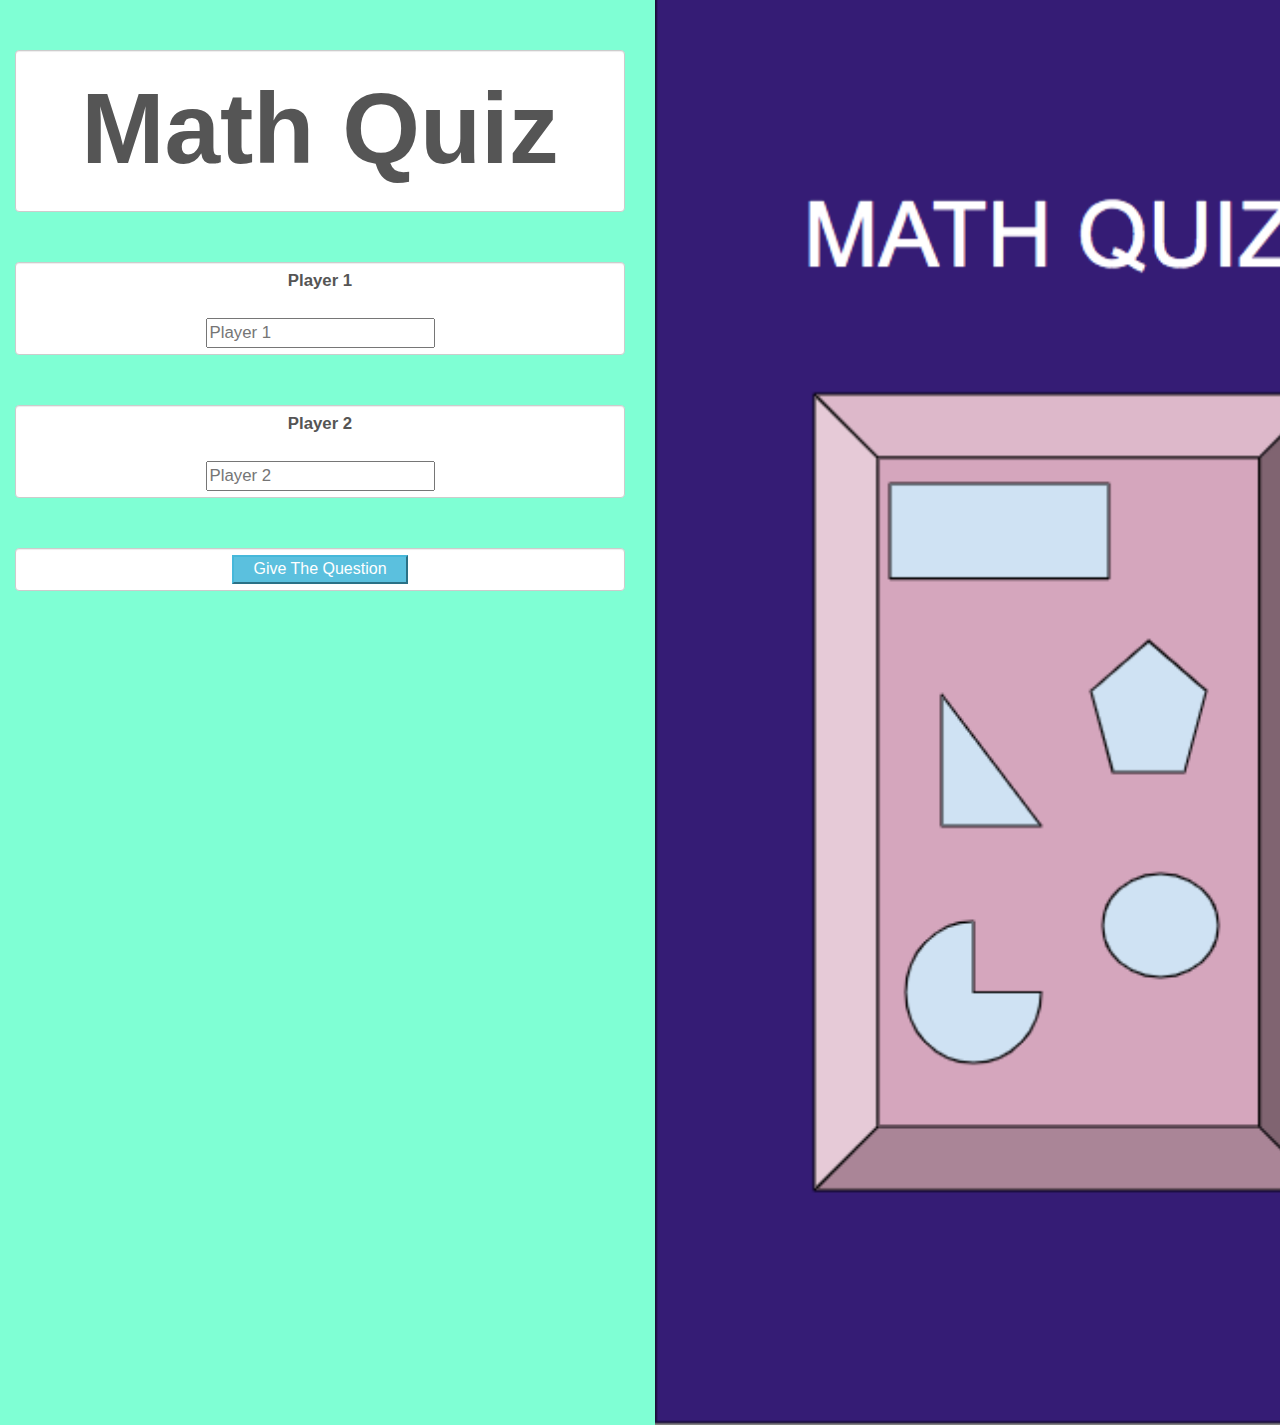
<file: index.html>
<!DOCTYPE html>
<html>
<head>
<title>Math Quiz</title>

<link rel="stylesheet" href="https://maxcdn.bootstrapcdn.com/bootstrap/3.4.0/css/bootstrap.min.css">
<script src="https://ajax.googleapis.com/ajax/libs/jquery/3.4.1/jquery.min.js"></script>
<script src="https://maxcdn.bootstrapcdn.com/bootstrap/3.4.0/js/bootstrap.min.js"></script>
<link rel="stylesheet" href="style.css">
</head>
<body>
    <div class="col-lg-6 col-md-6 col-sm-12 col-xs-12">
        <div class="form-control" style="height: fit-content; margin-top: 50px;">
            <label id="heading">Math Quiz</label>
        </div>

        <div class="form-control" style="height: fit-content; margin-top: 50px;">
            <label class="player">Player 1</label>
            <br>
            <br>
            <input type="text" placeholder="Player 1" class="input" id="pl1">
        </div>

        <div class="form-control" style="height: fit-content; margin-top: 50px;">
            <label class="player">Player 2</label>
            <br>
            <br>
            <input type="text" placeholder="Player 2" class="input" id="pl2">
            
        </div>




        <div class="form-control" style="height: fit-content; margin-top: 50px;" id="question-div">
            <button class="btn-info" id="login" onclick="login()">Give The Question</button>
        </div>
        </div>
    <div class="col-lg-6 col-md-6 col-sm-12 col-xs-12">
    <img src="math.png" id="img">
    </div>
    <script src="main.js"></script>
</body>
</html>
</file>
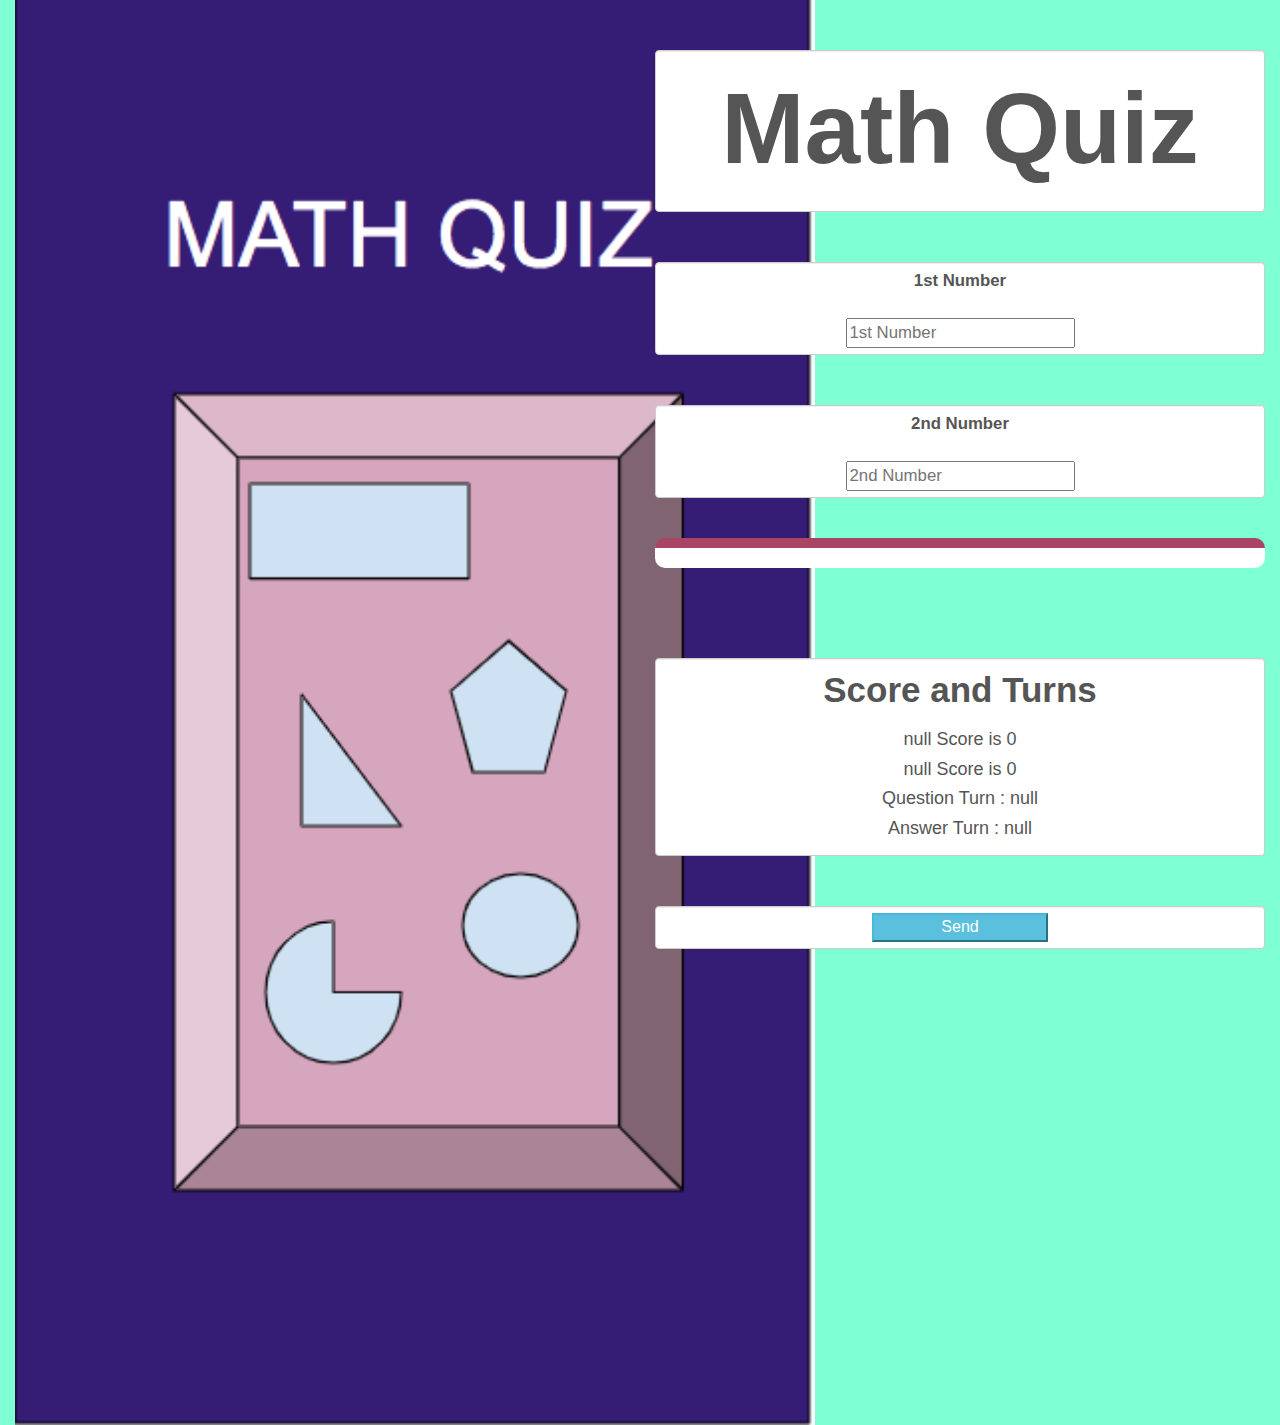
<file: newScreen.html>
<!DOCTYPE html>
<html>
<head>
<title>Math Quiz</title>

<link rel="stylesheet" href="https://maxcdn.bootstrapcdn.com/bootstrap/3.4.0/css/bootstrap.min.css">
<script src="https://ajax.googleapis.com/ajax/libs/jquery/3.4.1/jquery.min.js"></script>
<script src="https://maxcdn.bootstrapcdn.com/bootstrap/3.4.0/js/bootstrap.min.js"></script>
<link rel="stylesheet" href="style.css">
</head>
<body>
    <div class="col-lg-6 col-md-6 col-sm-12 col-xs-12">
        <img src="math.png" id="img">
        </div>
    
    
    
    
    
    <div class="col-lg-6 col-md-6 col-sm-12 col-xs-12">
        <div class="form-control" style="height: fit-content; margin-top: 50px;">
            <label id="heading">Math Quiz</label>
        </div>

        <div class="form-control" style="height: fit-content; margin-top: 50px;">
            <label class="player">1st Number</label>
            <br>
            <br>
            <input type="text" placeholder="1st Number" class="input" id="nu1">
        </div>

        <div class="form-control" style="height: fit-content; margin-top: 50px;">
            <label class="player">2nd Number</label>
            <br>
            <br>
            <input type="text" placeholder="2nd Number" class="input" id="nu2">
            
        </div>
<br><br>
       <div id="output"></div>

<br> <br>
<div class="form-control" style="height: fit-content; margin-top: 50px;">
    <label class="player" style="font-size: 35px;">Score and Turns</label>
 
<h4 id="player1Score"></h4>
<h4 id="player2Score"></h4>
<h4 id="question"></h4>
<h4 id="answer"></h4>

</div>

        <div class="form-control" style="height: fit-content; margin-top: 50px;" id="question-div">
            <button class="btn-info" id="login" onclick="send()">Send</button>
        </div>
        </div>

    <script src="game.js"></script>
</body>
</html>
</file>
<file: style.css>
body {
    text-align: center;
    background-color:aquamarine;
}

#img {
    width: 800px;
}

#heading {
    font-size: 100px;
}

.input {
    font-size: larger;
}

.player {
    font-size: larger;
}

#login {
    width: 30%;
    font-size: medium;
}

#output
{
background: white;
border-radius: 10px;
border-top: 10px solid #AA4465;
padding: 10px;
float: none;
text-align: left;
}

#word_display
{
	letter-spacing: 5px;
}
</file>
